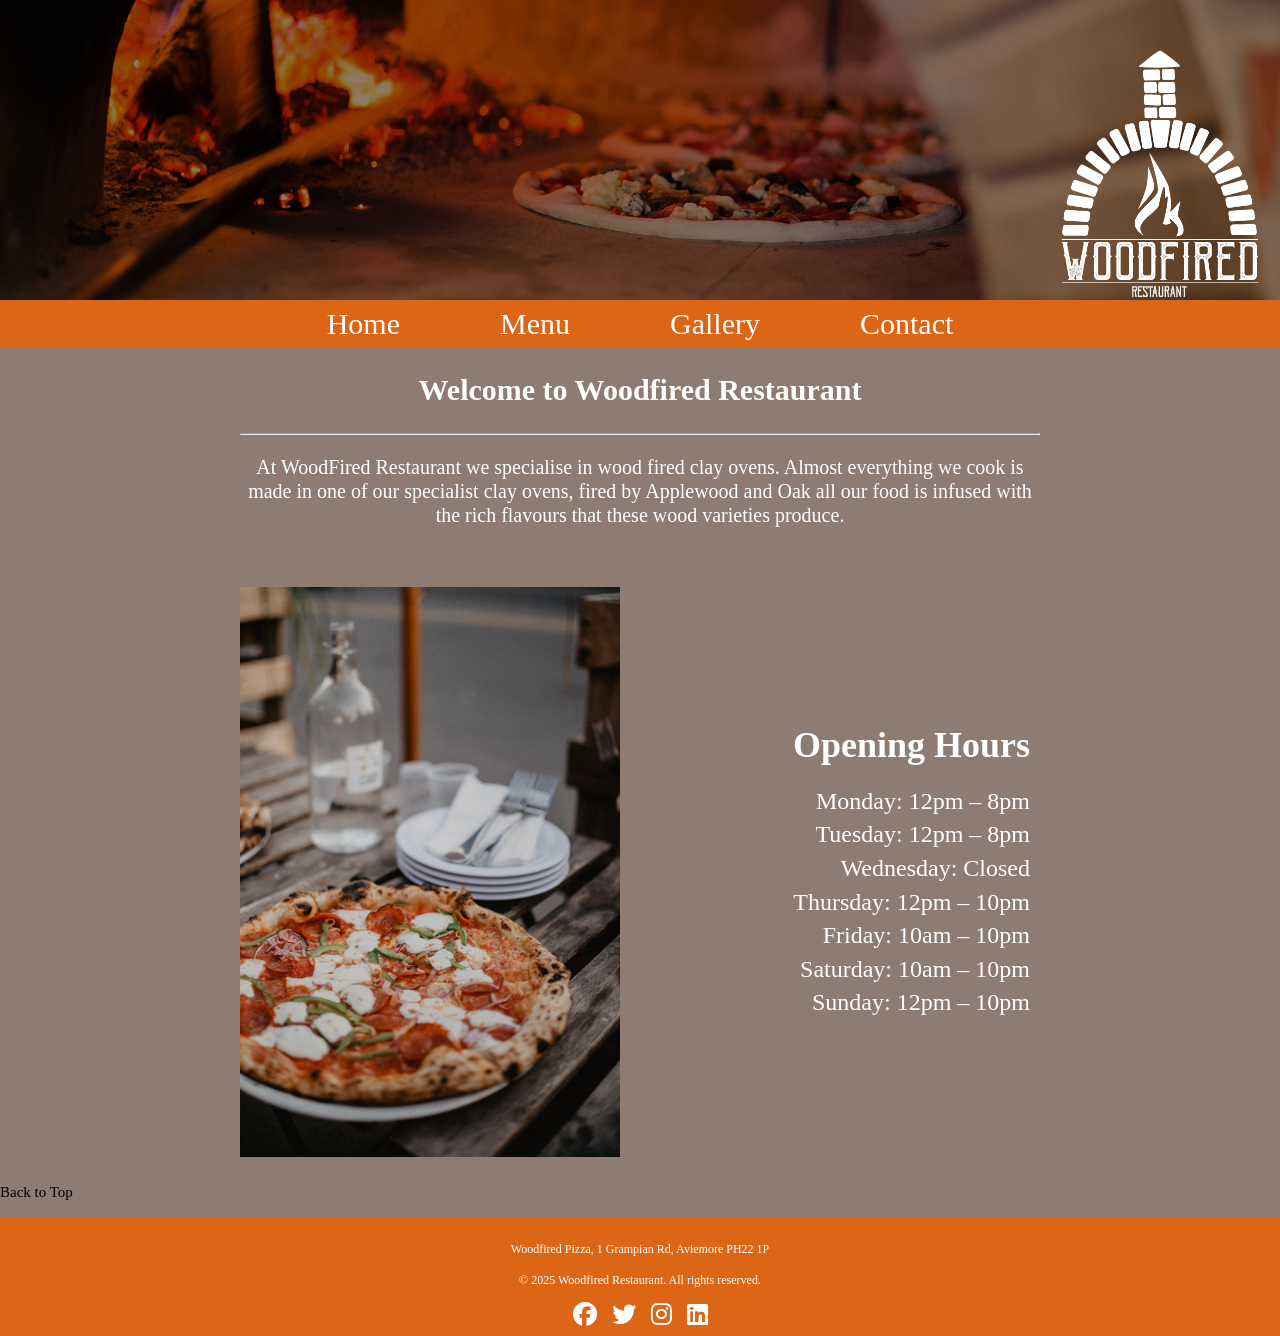
<file: index.html>
<!DOCTYPE html>
<html lang="en">
<head>
    <title>Woodfired Restaurant Aviemore</title>
    <meta charset="UTF-8">
    <meta name="viewport" content="width=device-width, initial-scale=1.0">
    <!-- will help find the website-->
    <meta name="keywords" Content="Avievmore, Pizza, Woodfired, Restaurant, Places to Eat"/>
    <meta name="description" content="Pizza Restaurant in Aviemore"/>
    <link href="css/style.css" type="text/css" rel="stylesheet" />
    <link rel="stylesheet" href="https://cdnjs.cloudflare.com/ajax/libs/font-awesome/6.4.0/css/all.min.css"> <!--social media links-->
</head>
    
<body>
    <header>
        <img src="images/Restaurant-Logo-White.png" alt="Woodfired Restaurant Logo" class="logo">
    </header>
    
        <nav>
            <ul class="navbar">
                <li><a href="index.html" class="active">Home</a></li>
                <li><a href="menu.html">Menu</a></li>
                <li><a href="gallery.html">Gallery</a></li>
                <li><a href="contact.html">Contact</a></li>
            </ul>
        </nav>


    <main>
        <section class="intro">
            <h1>Welcome to Woodfired Restaurant</h1>
            <hr/>
            <p>At WoodFired Restaurant we specialise in wood fired clay ovens. Almost everything we cook is made in one of our specialist clay ovens, fired by Applewood and Oak all our food is infused with the rich flavours that these wood varieties produce.</p>
        </section>

    <div class="container"> <!--This is to help layout this section-->

        <div class= image-container>
             <img src="images\pizzaoutside.jpg" alt="pizza">
        </div>

        <div class="opening-hours">
            <h2>Opening Hours</h2>
            <ul>
                <li>Monday: 12pm – 8pm</li>
                <li>Tuesday: 12pm – 8pm</li>
                <li>Wednesday: Closed</li>
                <li>Thursday: 12pm – 10pm</li>
                <li>Friday: 10am – 10pm</li>
                <li>Saturday: 10am – 10pm</li>
                <li>Sunday: 12pm – 10pm</li>
            </ul>
        </div>
    </div>
        
    <a href="#" class="top-link">Back to Top</a>
    </main>

    <footer class="bottom">
        <p> Woodfired Pizza, 1 Grampian Rd, Aviemore PH22 1P</p>
        <p>&copy; 2025 Woodfired Restaurant. All rights reserved.</p>
    <div class="social-links">
        <a href="https://facebook.com/yourpage" aria-label="Facebook"><i class="fab fa-facebook"></i></a>
        <a href="https://twitter.com/yourhandle" aria-label="Twitter"><i class="fab fa-twitter"></i></a> 
        <a href="https://instagram.com/youraccount" aria-label="Instagram"><i class="fab fa-instagram"></i></a>
        <a href="https://linkedin.com/in/yourprofile" aria-label="LinkedIn"><i class="fab fa-linkedin"></i></a>
    </div>

 </footer>
    <div style= margin-top: 400px;></div> <!--this just pushed everything up so you can see the bottom of the page-->
</body>
</html>
</file>
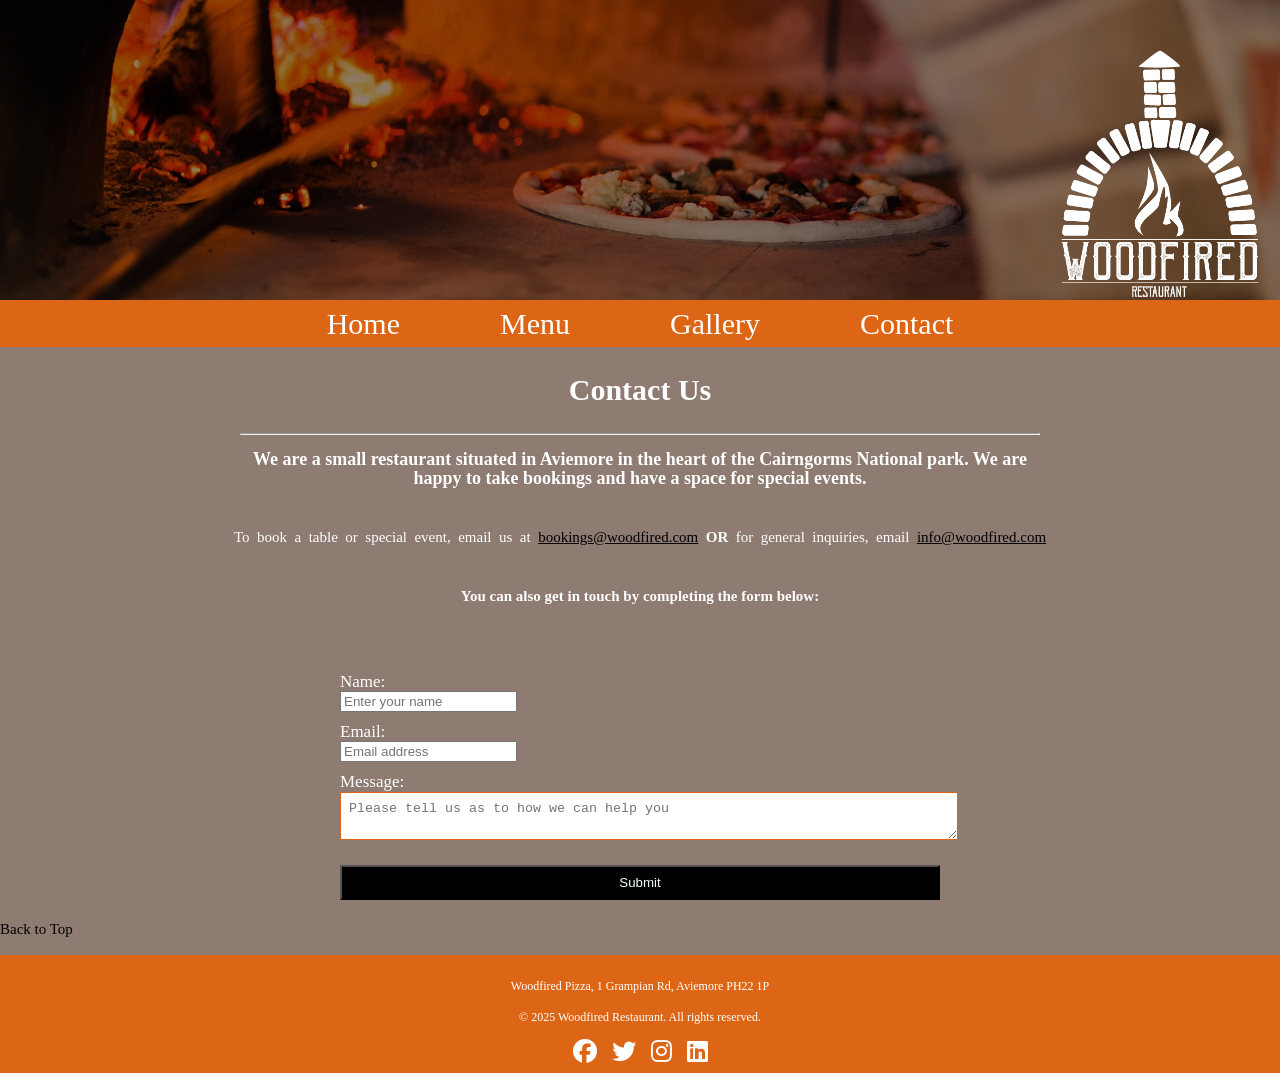
<file: contact.html>
<!DOCTYPE html>
<html lang="en">
<head>
    <meta charset="UTF-8">
    <meta name="viewport" content="width=device-width, initial-scale=1.0">
    <title>Woodfired Restaurant - Contact</title>
    <link href="css/style.css" type="text/css" rel="stylesheet" />
    <link rel="stylesheet" href="https://cdnjs.cloudflare.com/ajax/libs/font-awesome/6.4.0/css/all.min.css"> <!--social media links-->
   
</head>
<body>
	<script src="javascript/contact.js" defer> </script>
    <header>   
     <img src="images\Restaurant-Logo-White.png" alt="Woodfired Restaurant Logo" class="logo">
    </header>
        
        <nav>
            <ul class="navbar">
                <li><a href="index.html">Home</a></li>
                <li><a href="menu.html">Menu</a></li>
                <li><a href="gallery.html">Gallery</a></li>
                <li><a href="contact.html" class="active">Contact</a></li>
            </ul>
        </nav>
   

<main>
	<Section class="contact">
            <h1>Contact Us</h1>
            <hr/>
            <h2>We are a small restaurant situated in Aviemore in the heart of the Cairngorms National park. We are happy to take bookings and have a space for special events.</h2>    
        </Section>    
        
        <div class="email">
             <p>To book a table or special event, email us at <a href="mailto:bookings@woodfired.com"> bookings@woodfired.com</a>   <strong> OR </strong> for general inquiries, email <a href="mailto:info@woodfired.com"> info@woodfired.com </a></p>
        </div>
        
           
        <div class="form">
        <h3> You can also get in touch by completing the form below:</h3>
        <form class="my-form" id="my-form" name="my-form" onsubmit="return validateForm()">
			<div class="form-group">
				<label for="name"> Name:</label>
				<input type="text" name="name" placeholder="Enter your name" required>
			</div>
            <div class="form-group">
				<label for="email">Email:</label>
				<input type="email" name="email" placeholder="Email address" required >
			</div>
			<div class="form-group">
				<label for="messsage">Message:</label>
				<textarea name="messsage" placeholder="Please tell us as to how we can help you" required></textarea>
			</div>
			<br>
			<input class="button" type="submit" value="Submit" name="Submit">
        </form> 
        </div>

  
    <a href="#" class="top-link">Back to Top</a>
</main>

<footer class="bottom">
        <p> Woodfired Pizza, 1 Grampian Rd, Aviemore PH22 1P</p>
        <p>&copy; 2025 Woodfired Restaurant. All rights reserved.</p>
      <div class="social-links">
        <a href="https://facebook.com/yourpage" aria-label="Facebook"><i class="fab fa-facebook"></i></a>
        <a href="https://twitter.com/yourhandle" aria-label="Twitter"><i class="fab fa-twitter"></i></a> 
        <a href="https://instagram.com/youraccount" aria-label="Instagram"><i class="fab fa-instagram"></i></a>
        <a href="https://linkedin.com/in/yourprofile" aria-label="LinkedIn"><i class="fab fa-linkedin"></i></a>
    </div>
</footer>
    <div style= margin-top: 400px;></div> <!--this just pushed everything up so you can see the bottom of the page-->
</body>
</html>
</file>
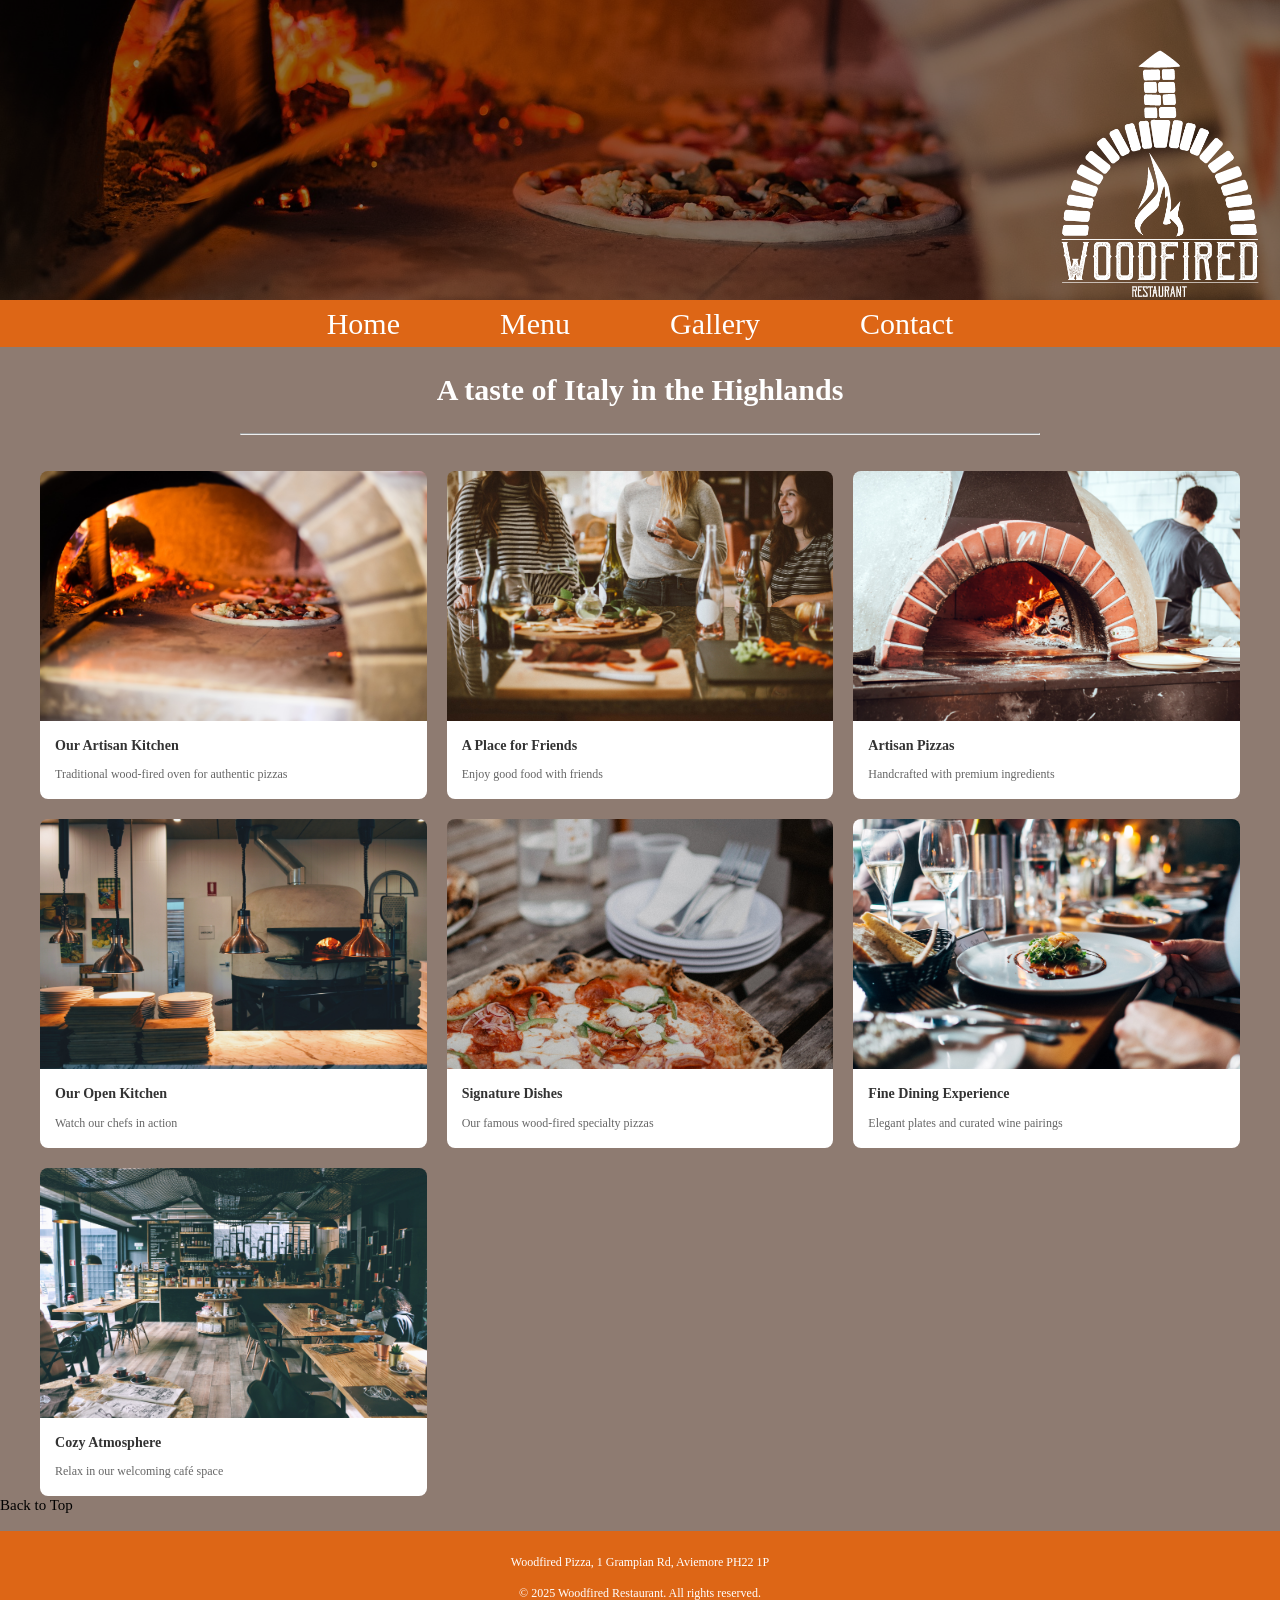
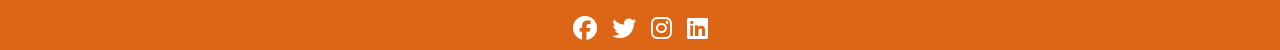
<file: gallery.html>
<!DOCTYPE html>
<html lang="en">
<head>
    <meta charset="UTF-8">
    <meta name="viewport" content="width=device-width, initial-scale=1.0">
    <title>Woodfired Restaurant - Gallery</title>
    <link href="css/style.css" type="text/css" rel="stylesheet" />
    <link rel="stylesheet" href="https://cdnjs.cloudflare.com/ajax/libs/font-awesome/6.4.0/css/all.min.css"> <!--social media links-->
</head>
    
<body>
    <header>   
        <img src="images\Restaurant-Logo-White.png" alt="Woodfired Restaurant Logo" class="logo">
     </header>
        
        <nav>
           <ul class="navbar">
                <li><a href="index.html">Home</a></li>
                <li><a href="menu.html">Menu</a></li>
                <li><a href="gallery.html" class="active">Gallery</a></li>
                <li><a href="contact.html">Contact</a></li>
            </ul>
        </nav>
   

    <main>
        <section class="gallery-title">
        <h1>A taste of Italy in the Highlands</h1>
        <hr/>
        </section>
            
        <div class="gallery-container">    
        <div class="gallery">
            <div class="gallery-item">
                <img src="images/oven_1.jpg" alt="Wood-fired pizza oven">
                <div class="gallery-caption"> <!-- Saw this is in Ducketts book and thought it looked good but also help screenreader software-->
                    <h3>Our Artisan Kitchen</h3>
                    <p>Traditional wood-fired oven for authentic pizzas</p>
                </div>
            </div>
            
            <div class="gallery-item">
                <img src="images/friends.jpg" alt="Wine tasting">
                <div class="gallery-caption">
                    <h3>A Place for Friends</h3>
                    <p>Enjoy good food with friends</p>
                </div>
            </div>
            
            <div class="gallery-item">
                <img src="images/Pizza_oven2.jpg" alt="Pizza baking">
                <div class="gallery-caption">
                    <h3>Artisan Pizzas</h3>
                    <p>Handcrafted with premium ingredients</p>
                </div>
            </div>
            
            <div class="gallery-item">
                <img src="images/counter.jpg" alt="Wood-fired oven">
                <div class="gallery-caption">
                    <h3>Our Open Kitchen</h3>
                    <p>Watch our chefs in action</p>
                </div>
            </div>
            
            <div class="gallery-item">
                <img src="images/pizzaoutside.jpg" alt="Specialty pizza">
                <div class="gallery-caption">
                    <h3>Signature Dishes</h3>
                    <p>Our famous wood-fired specialty pizzas</p>
                </div>
            </div>
            
            <div class="gallery-item">
                <img src="images/plate.jpg" alt="Fine dining">
                <div class="gallery-caption">
                    <h3>Fine Dining Experience</h3>
                    <p>Elegant plates and curated wine pairings</p>
                </div>
            </div>
            
            <div class="gallery-item">
                <img src="images/restaurant.jpg" alt="Café interior">
                <div class="gallery-caption">
                    <h3>Cozy Atmosphere</h3>
                    <p>Relax in our welcoming café space</p>
                </div>
            </div>
        </div>
    </div>
       <a href="#" class="top-link">Back to Top</a>
    </main>

<footer class="bottom">
    <p> Woodfired Pizza, 1 Grampian Rd, Aviemore PH22 1P</p>
    <p>&copy; 2025 Woodfired Restaurant. All rights reserved.</p>
    <div class="social-links">
        <a href="https://facebook.com/yourpage" aria-label="Facebook"><i class="fab fa-facebook"></i></a>
        <a href="https://twitter.com/yourhandle" aria-label="Twitter"><i class="fab fa-twitter"></i></a> 
        <a href="https://instagram.com/youraccount" aria-label="Instagram"><i class="fab fa-instagram"></i></a>
        <a href="https://linkedin.com/in/yourprofile" aria-label="LinkedIn"><i class="fab fa-linkedin"></i></a>
    </div>
</footer>
    <div style= margin-top: 400px;></div> <!--this just pushed everything up so you can see the bottom of the page-->
</body>
</html>
</file>
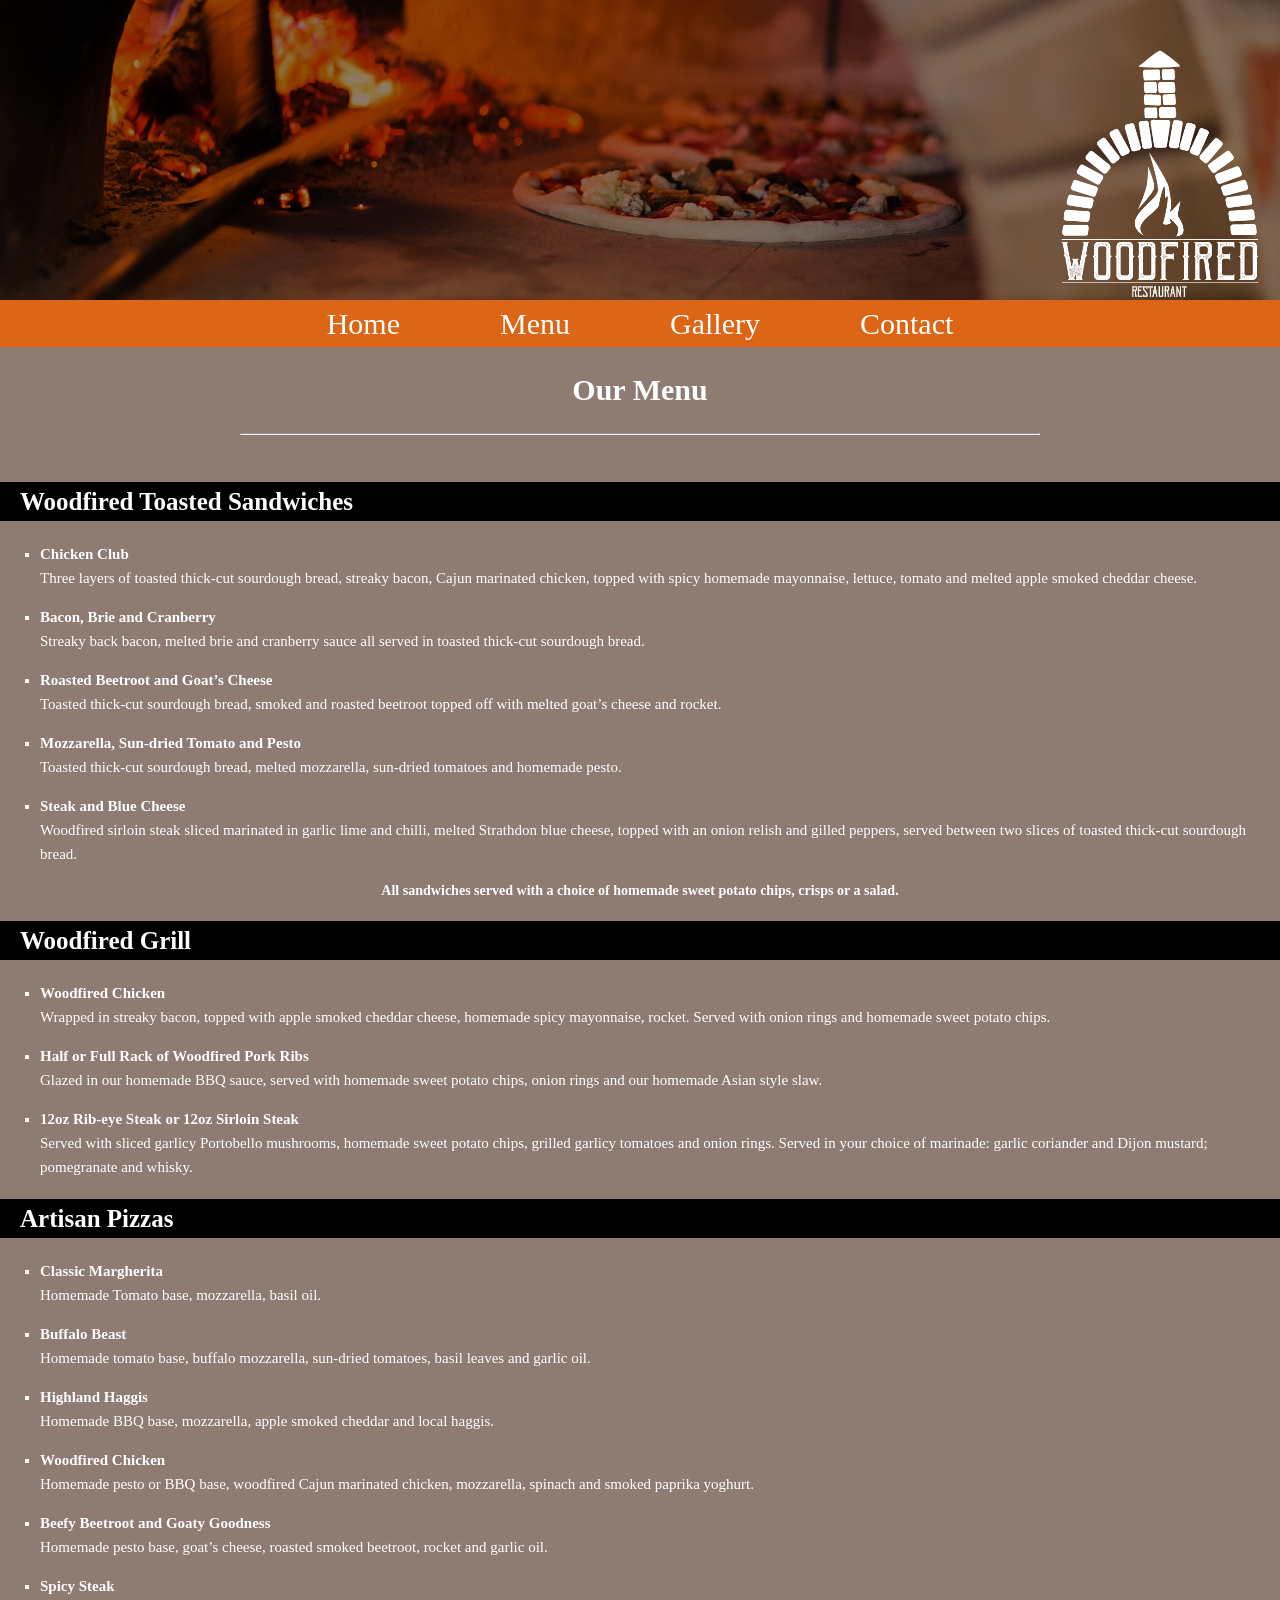
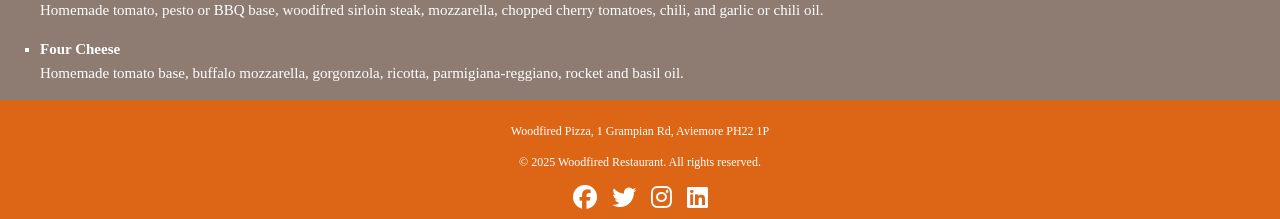
<file: menu.html>
<!DOCTYPE html>
<html lang="en">
<head>
    <meta charset="UTF-8">
    <meta name="viewport" content="width=device-width, initial-scale=1.0">
    <title>Woodfired Restaurant - Menu</title>
    <link href="css/style.css" type="text/css" rel="stylesheet" />
    <link rel="stylesheet" href="https://cdnjs.cloudflare.com/ajax/libs/font-awesome/6.4.0/css/all.min.css"> <!--social media links-->
    
    </head>
    
<body>
   
    <header>    
        <img src="images\Restaurant-Logo-White.png" alt="Woodfired Restaurant Logo" class="logo">
    </header>
        
        <nav>
            <ul class="navbar">
                <li><a href="index.html">Home</a></li>
                <li><a href="menu.html" class="active">Menu</a></li>
                <li><a href="gallery.html">Gallery</a></li>
                <li><a href="contact.html">Contact</a></li>
            </ul>
        </nav>
   

    <main>
        <section class="menu">
            <h1>Our Menu</h1>
            <hr/>
        </section>
       
            
        <section class="menu-category">
            <h2 class="menu-title">Woodfired Toasted Sandwiches</h2>
            <ul>
            <li><strong>Chicken Club</strong> <br> Three layers of toasted thick-cut sourdough bread, streaky bacon, Cajun marinated chicken, topped with spicy homemade mayonnaise, lettuce, tomato and melted apple smoked cheddar cheese.</li>
            <li><strong>Bacon, Brie and Cranberry</strong> <br> Streaky back bacon, melted brie and cranberry sauce all served in toasted thick-cut sourdough bread.</li> 
            <li><strong>Roasted Beetroot and Goat’s Cheese</strong> <br> Toasted thick-cut sourdough bread, smoked and roasted beetroot topped off with melted goat’s cheese and rocket.</li>
            <li><strong>Mozzarella, Sun-dried Tomato and Pesto</strong> <br> Toasted thick-cut sourdough bread, melted mozzarella, sun-dried tomatoes and homemade pesto.</li>
            <li><strong>Steak and Blue Cheese</strong> <br> Woodfired sirloin steak sliced marinated in garlic lime and chilli, melted Strathdon blue cheese, topped with an onion relish and gilled peppers, served between two slices of toasted thick-cut sourdough bread.</li>
           </ul>
            <h3 id="include">All sandwiches served with a choice of homemade sweet potato chips, crisps or a salad.</h3>

        </section>

        <section class="menu-category">
            <h2 class="menu-title">Woodfired Grill</h2>
            <ul>
                <li><strong>Woodfired Chicken</strong> <br> Wrapped in streaky bacon, topped with apple smoked cheddar cheese, homemade spicy mayonnaise, rocket. Served with onion rings and homemade sweet potato chips.</li>
                <li><strong>Half or Full Rack of Woodfired Pork Ribs</strong> <br> Glazed in our homemade BBQ sauce, served with homemade sweet potato chips, onion rings and our homemade Asian style slaw.</li>
                <li><strong>12oz Rib-eye Steak or 12oz Sirloin Steak</strong> <br> Served with sliced garlicy Portobello mushrooms, homemade sweet potato chips, grilled garlicy tomatoes and onion rings. Served in your choice of marinade: garlic coriander and Dijon mustard; pomegranate and whisky.</li>
          </ul>
        </section>

        <section class="menu-category">
            <h2 class="menu-title">Artisan Pizzas</h2>
            <ul>
                <li><strong>Classic Margherita</strong> <br> Homemade Tomato base, mozzarella, basil oil.</li>
                <li><strong>Buffalo Beast</strong> <br> Homemade tomato base, buffalo mozzarella, sun-dried tomatoes, basil leaves and garlic oil.</li>
                 <li><strong>Highland Haggis</strong> <br> Homemade BBQ base, mozzarella, apple smoked cheddar and local haggis.</li>
                <li><strong>Woodfired Chicken</strong> <br> Homemade pesto or BBQ base, woodfired Cajun marinated chicken, mozzarella, spinach and smoked paprika yoghurt.</li>
                <li><strong>Beefy Beetroot and Goaty Goodness</strong> <br> Homemade pesto base, goat’s cheese, roasted smoked beetroot, rocket and garlic oil.</li>
                <li><strong>Spicy Steak</strong> <br> Homemade tomato, pesto or BBQ base, woodifred sirloin steak, mozzarella, chopped cherry tomatoes, chili, and garlic or chili oil.</li>
                 <li><strong>Four Cheese</strong> <br> Homemade tomato base, buffalo mozzarella, gorgonzola, ricotta, parmigiana-reggiano, rocket and basil oil.</li>
            </ul>
        </section>
        
        <button id="back-to-top" title="Back to Top">↑</button> <!-- to save user scrolling all the way back to top of page, button inserted -->
    </main>

  <footer class="bottom">
      <p> Woodfired Pizza, 1 Grampian Rd, Aviemore PH22 1P</p>   
      <p>&copy; 2025 Woodfired Restaurant. All rights reserved.</p>
            <div class="social-links">
        <a href="https://facebook.com/yourpage" aria-label="Facebook"><i class="fab fa-facebook"></i></a>
        <a href="https://twitter.com/yourhandle" aria-label="Twitter"><i class="fab fa-twitter"></i></a> 
        <a href="https://instagram.com/youraccount" aria-label="Instagram"><i class="fab fa-instagram"></i></a>
        <a href="https://linkedin.com/in/yourprofile" aria-label="LinkedIn"><i class="fab fa-linkedin"></i></a>
    </div>
</footer>
    <div style=margin-top: 400px;></div> <!--this just pushed everything up so you can see the bottom of the page-->
    <script src="javascript/menu.js"></script> <!-putting ref in body means it will wait until page is loaded-->
</body>
</html>
</file>
<file: css/style.css>
body {
    background-color: #8e7b71;
    color: white; 
    font-family: Bohem Press, Californian FB, serif;
    font-size: 12px;
    font-weight: normal;
    line-height: 1.6em;
    margin: 0 auto;
    padiing:0;
    max-width: 100%;
    }

header{
  min-height: 300px; /* Minimum height that can expand with content */
  background-image: url("../images/oven_1.jpg");
  background-size: cover;
  background-position: center;
  background-color: #8e7b71;
  background-blend-mode: multiply; /* incase image doesnt load*/
  background-repeat: no-repeat;
width: 100%;
}

.logo {
    width: 200px; /* play around with sizing if needed, may feel it is too big */
    height: 250px;
    float: right;
    margin-top: 50px;
    margin-right: 20px;
    z-index: 30;
}


/* Styling the navbar */
.navbar {
    list-style-type: none;
    margin: 0;
    padding: 0;
    overflow: hidden;
    background-color: #dd6616;
    display: flex;
    justify-content: center; /* Centers the navbar items */
    width: 100%;
}

/* Styling the individual navbar items */
.navbar li {
    float: left;
    padding: 0 30px;
}

/* Styling the links inside the navbar */
.navbar li a {
    display: block;
    padding: 14px 20px;
    color: white;
    text-align: center;
    text-decoration: none;
    font-size: 30px; /* increased to help people with visual impairment*/
}


.navbar li a:hover {/* Hover effect for the navbar links */
    background-color: #111;
}

.top-link {   /* styling the link to top of page */
    font-size: 15px;     
    color: black;         
    margin-top: 15px;
    padding-top: 10px;
    text-decoration: none;
}

/* Website Homepage*/
 .intro {
    text-align:center;
     padding-bottom: 20px;
     max-width: 800px;
     margin: 0 auto;
}

.intro h1 {
    font-size: 30px;
    line-height: 1.2;
    word-wrap: break-word; /* Ensures text wraps on small screens */
    max-width: 100%; /* Prevents overflow */
}
.intro p {
    font-size: 20px;
    line-height: 1.2;
}
/*Wanted the image and times side by side*/ 
 .container {
    display: flex;
    max-width: 800px;
    align-items: center;
    justify-content: center;
    margin: 0 auto;
    gap: 20px;
    padding: 20px;
 }

.image-container {
    flex: 1;
    text-align: center;
}
.image-container img{
width: 100%; /*sizing*/
max-width: 450px;    
height: auto;
}

.image-container, .opening-hours{
    width: 100%
}

.opening-hours{
    background-color: #8e7b71;
    flex: 1;
    padding: 10px;
    text-align: right;
    font-size: x-large;
}

.opening-hours ul {
  list-style-type: none;
    line-height: 1.4em;
}


/*This CSS relates to the Menu page*/
 .menu {
    text-align:center;
     padding-bottom: 20px;
     max-width: 800px;
     margin: 0 auto;
}

.menu h1{
    font-size: 30px;
    line-height: 1.2;
}
.menu-title {
    font-style: bold;
    font-size: 25px;
    text-align: left;
    padding: 10px 15px 10px 20px;
    background-color: black;

}
.menu-category ul{
    list-style-type: square;
	padding-right: 5px;
}

.menu-category li{
    margin-bottom: 15px;
    line-height: 1.6;
    font-size: 15px;
}

#include{
    text-align: center;
    font-style: bold;
}

/* Style the button */
#back-to-top {
  display: none;
  position: fixed; 
  bottom: 20px; 
  right: 30px; 
  z-index: 99; 
  border: none; 
  outline: none; 
  background-color: #555;
  color: white; 
  cursor: pointer;
  padding: 15px; 
  border-radius: 50%; 
  font-size: 18px; 
}

#back-to-top:hover {
  background-color: #333; /* Add a darker background on hover */
}
/* Form styling for my Contents page*/   

.contact {
    text-align:center;
     padding-bottom: 10px;
     max-width: 800px;
     margin: 0 auto;
}

.contact h1 {
    font-size: 30px;
    line-height: 1.2;
}   

.email {
    font-size: 15px;
    margin-left: 10px;
    margin-right: 10px;
    text-align: center;
    word-spacing: .25em;
    padding-bottom: 10px;
}

.email a:link {
    color: black;
} 

.email a:hover{
    color: #dd6616;
}


.form h3{
    text-align: center;
    font-size: 15px;
    font-weight: bold;
    padding-bottom: 20px
}

.my-form{
    max-width: 600px;
    margin: 0 auto;
    padding: 20px; /* Add padding so form contents don't touch edges */
    /* Other styling for your form */
  }
}

.my-form .form-group{
    padding-bottom: 15px;
}

.my-form .form-group label {
    display: block;
    font-size: 17px;
	padding-top: 10px;
} /*this puts the boxes underneath one another*/

.my-form input [type="text"], .my-form textarea{
    padding: 8px;
    width: 100%;
    border-color: #dd6616;
}

.button{
    background-color: black;
    color: azure;
    padding: 8px;
    width: 100%;
}

.button:hover{
    background: #dd6616; /*you change the colour of the button box first, then text color*/
    color: white;
}

/* This section below relates to the gallery page*/

.gallery-title {
    text-align:center;
     padding-bottom: 20px;
     max-width: 800px;
     margin: 0 auto;
}
.gallery-title h1 {
    font-size: 30px;
    line-height: 1.2;
}   

.gallery-container {
            max-width: 1200px;
            margin: 0 auto;
        }
        
    .gallery {
            display: grid;
            grid-template-columns: repeat(auto-fill, minmax(300px, 1fr));
            grid-gap: 20px;
            padding-top: 10px;
        }
        
    .gallery-item {
            overflow: hidden; /* hidding some of the picture to ensure it looks consistent */
            border-radius: 8px;
            transition: transform 0.3s ease;  /* Creates smooth animation for any transform changes */
          
        }
        
    .gallery-item:hover {
            transform: scale(1.03);
        }
        
    .gallery-item img {
            width: 100%;
            height: 250px;
            object-fit: cover;
            display: block;
        }
        
        .gallery-caption {
            padding: 15px;
            background-color: white;
        }
        
        .gallery-caption h3 {
            margin: 0 0 10px 0;
            color: #333;
        }
        
        .gallery-caption p {
            margin: 0;
            color: #666;
        }
        
        @media (max-width: 768px) {
            .gallery {
                grid-template-columns: repeat(auto-fill, minmax(250px, 1fr));
            }
        }

/*footer Layout*/
footer {
    background-color: #dd6616;
    color: white;
    text-align: center;
    padding: 10px;
    margin-top: 15px;
}

/*social media links in the footer*/
.social-links {
    display: flex;
    justify-content: center;
    gap: 15px;
    margin-top: 10px;
}

.social-links a {
    color: white; /* Icon color */
    font-size: 24px; /* Icon size */
    transition: color 0.3s ease;
}

.social-links a:hover {
    color: #0077b5; /* Color on hover */
}

/*this will make my home page more responsive to mobiles they will appear underneath the other*/
@media (max-width: 768px) {
  .container {
    flex-direction: column;
    }
    
    .opening-hours ul {
        display: block;
    } 
    
}

/*this will change my navigation bar in the website to list vertically when on a smaller screen*/
@media only screen and (max-width: 768px) {
   .navbar {
        flex-direction: column;
        align-items: center;
    }
    
    /* Override the float property for mobile */
    .navbar li {
        float: none;
        width: 100%;
        text-align: center;
        padding: 0;
    }
    
    /* Adjust link styling for better mobile experience */
    .navbar li a {
        width: 100%;
        padding: 10px 0;
    }
}
</file>
